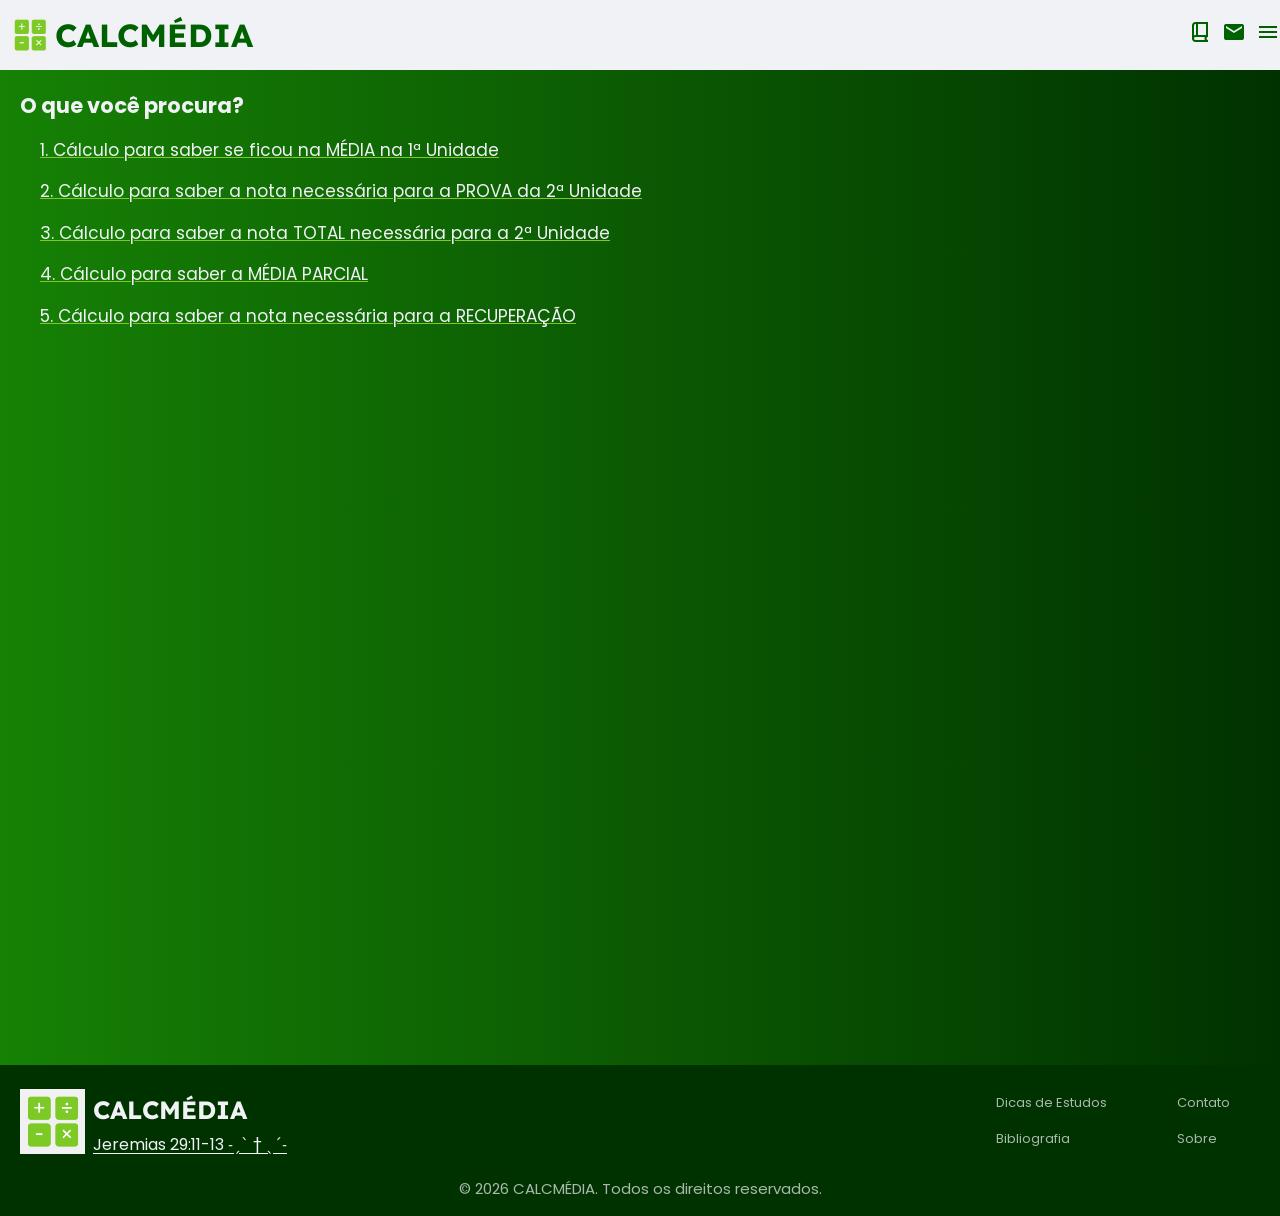
<file: index.html>
<!DOCTYPE html>
<html lang="pt-br">

<head>
    <meta charset="UTF-8">
    <meta name="viewport" content="width=device-width, initial-scale=1.0">
    <title>CALCMÉDIA</title>
    <link rel="stylesheet" href="CSS/style.css">

    <!-- Google Fonts -->
    <link rel="preconnect" href="https://fonts.googleapis.com">
    <link rel="preconnect" href="https://fonts.gstatic.com" crossorigin>
    <link href="https://fonts.googleapis.com/css2?family=Lexend:wght@700&display=swap" rel="stylesheet">
    <link
        href="https://fonts.googleapis.com/css2?family=Courier+Prime:ital,wght@0,400;0,700;1,400;1,700&family=Gabarito&family=Lato&family=Lumanosimo&family=Poppins:ital,wght@0,100;0,300;0,400;1,300&family=Ysabeau+SC:wght@500;600;700&display=swap"
        rel="stylesheet">

    <!-- Google Icons -->
    <!-- Cheio -->
    <link href="https://fonts.googleapis.com/icon?family=Material+Icons" rel="stylesheet">
    <!-- Outline-->
    <link rel="stylesheet"
        href="https://fonts.googleapis.com/css2?family=Material+Symbols+Outlined:opsz,wght,FILL,GRAD@20..48,100..700,0..1,-50..200" />

    <!-- Bootstrap -->
    <link href="https://cdn.jsdelivr.net/npm/bootstrap@5.3.8/dist/css/bootstrap.min.css" rel="stylesheet"
        integrity="sha384-sRIl4kxILFvY47J16cr9ZwB07vP4J8+LH7qKQnuqkuIAvNWLzeN8tE5YBujZqJLB" crossorigin="anonymous">
</head>

<body>
    <!-- CABEÇALHO -->
    <header class="cabecalho">
        <div class="logo-e-nomedosite">
            <img src="IMAGES/logotipo.png" class="logotipo">
            <h1 class="nomedosite">CALCMÉDIA</h1>
        </div>

        <nav>
            <ul>
                <li><a href="HTML/" class="material-symbols-outlined icons">book_2</a></li>
                <li><a href="HTML/nome" class="material-icons icons">mail</a></li>
                <li class="menu-dropdown">
                    <input type="checkbox" id="menu-toggle">

                    <label for="menu-toggle" class="material-icons icons">
                        menu
                    </label>

                    <div class="menu-dropdown-filho">
                        <label for="menu-toggle" class="material-icons botao-cancelar">
                            close
                        </label>
                        <h2 class="titulo--dropdown-menu">O que você procura?</h2>
                        <a href="./HTML/TÓPICOS/nota_1_media.html" class="topicos-menu">1. Cálculo para saber se ficou
                            na MÉDIA na 1ª Unidade</a>
                        <a href="./HTML/TÓPICOS/nota_prova.html" class="topicos-menu">2. Cálculo para a PROVA da 2ª
                            Unidade</a>
                        <a href="./HTML/TÓPICOS/nota_total.html" class="topicos-menu">3. Cálculo da nota TOTAL para a 2ª
                            Unidade</a>
                        <a href="/HTML/TÓPICOS/nota_recuperacao.html" class="topicos-menu">4. Cálculo para saber a MÉDIA
                            PARCIAL</a>
                        <a href="/HTML/TÓPICOS/nota_recuperacao.html" class="topicos-menu">5. Cálculo para a nota de
                            RECUPERAÇÃO</a>


                        </br>

                        <div class="icons-e-topicos-menu">
                            <span class="material-symbols-outlined icon_do_menu">pageview</span>
                            <a href="">Dicas de estudos</a>
                        </div>

                        <div class="icons-e-topicos-menu">
                            <span class="material-symbols-outlined icon_do_menu">book_ribbon</span>
                            <a href="">Bibliografia</a>
                        </div>


                        <div class="icons-e-topicos-menu">
                            <span class="material-symbols-outlined icon_do_menu">privacy_tip</span>
                            <a href="">Política de Privacidade</a>
                        </div>


                        <div class="icons-e-topicos-menu">
                            <span class="material-symbols-outlined icon_do_menu">call</span>
                            <a href="">Contato</a>
                        </div>

                        <div class="icons-e-topicos-menu">
                            <span class="material-symbols-outlined icon_do_menu">info</span>
                            <a href="">Sobre</a>
                        </div>
                    </div>
                </li>
            </ul>
        </nav>
    </header>
    <!-- FIM DO CABEÇALHO -->

    <p class="texto-body-titulo">O que você procura?</p>
    <div class="texto-body-titulo-ul">
        <p><a href="./HTML/TÓPICOS/nota_1_media.html" class="texto-body-topicos">1. Cálculo para saber se ficou na MÉDIA
                na 1ª Unidade</a></p>
        <p><a href="./HTML/TÓPICOS/nota_prova.html" class="texto-body-topicos">2. Cálculo para saber a nota necessária
                para a PROVA
                da 2ª Unidade</a></p>

        <p><a href="./HTML/TÓPICOS/nota_total.html" class="texto-body-topicos">3. Cálculo para saber a nota TOTAL
                necessária
                para a 2ª Unidade</a></p>
        <p><a href="" class="texto-body-topicos">4. Cálculo para saber a MÉDIA PARCIAL</a></p>
        <p><a href="./HTML/TÓPICOS/nota_recuperacao.html" class="texto-body-topicos">5. Cálculo para saber a nota
                necessária para a RECUPERAÇÃO</a></p>
    </div>

    <!-- RODAPÉ-->
    <main>
    </main>
    <footer>
        <div id="footer_content">
            <div class="logo-e-nomedosite-footer">
                <img src="IMAGES/logotipo.png" class="logotipo-footer">
                <div class="nomedosite-e-versiculo">
                    <h1 class="nomedosite-footer">CALCMÉDIA</h1>
                    <a href="https://www.bibliaon.com/versiculo/jeremias_29_11-13/" target="_blank"
                        class="versiculo">Jeremias 29:11-13 ˗ˏˋ † ˎˊ˗ </a>
                </div>
            </div>
            <div class="divs-topicos-footer">
                <div class="topicos-footer">
                    <a href="HTML/" class="topicos-footer-texto">Dicas de Estudos</a>
                    <a href="HTML/" class="topicos-footer-texto">Bibliografia</a>
                </div>
                <div class="topicos-footer">
                    <a href="HTML/" class="topicos-footer-texto">Contato</a>
                    <a href="HTML/" class="topicos-footer-texto">Sobre</a>
                </div>
            </div>
        </div>

        <div class="footer-copyright">
            <center>
                <span class="footer-copyright-texto">&#169 2026 CALCMÉDIA.
                    Todos os direitos reservados.
                </span>
            </center>
        </div>

    </footer>
</body>

</html>
</file>
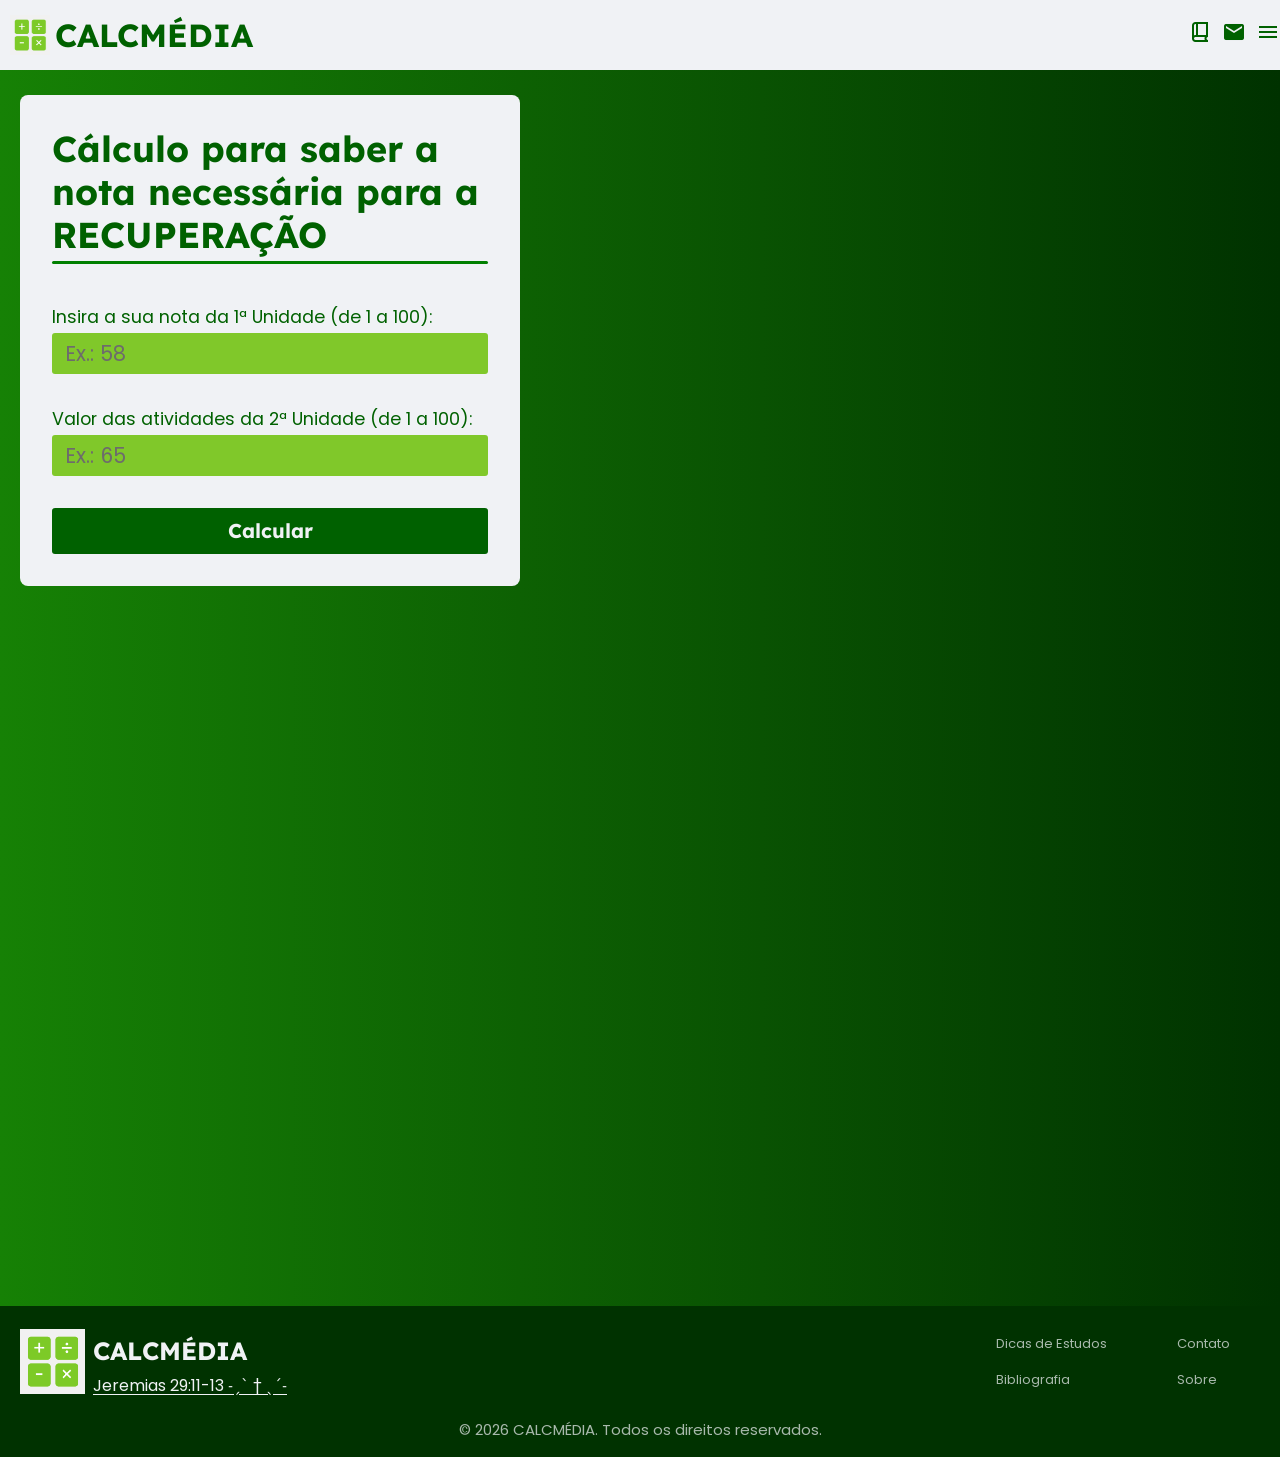
<file: HTML/TÓPICOS/nota_recuperacao.html>
<!DOCTYPE html>
<html lang="pt-br">

<head>
    <meta charset="UTF-8">
    <meta name="viewport" content="width=device-width, initial-scale=1.0">
    <title>Cálculo para saber a nota necessária para a RECUPERAÇÃO</title>
    <link rel="stylesheet" href="../../CSS/TÓPICOS/nota_recuperacao.css">

    <!-- Google Fonts -->
    <link rel="preconnect" href="https://fonts.googleapis.com">
    <link rel="preconnect" href="https://fonts.gstatic.com" crossorigin>
    <link href="https://fonts.googleapis.com/css2?family=Lexend:wght@700&display=swap" rel="stylesheet">
    <link
        href="https://fonts.googleapis.com/css2?family=Courier+Prime:ital,wght@0,400;0,700;1,400;1,700&family=Gabarito&family=Lato&family=Lumanosimo&family=Poppins:ital,wght@0,100;0,300;0,400;1,300&family=Ysabeau+SC:wght@500;600;700&display=swap"
        rel="stylesheet">

    <!-- Google Icons -->
    <!-- Cheio -->
    <link href="https://fonts.googleapis.com/icon?family=Material+Icons" rel="stylesheet">
    <!-- Outline-->
    <link rel="stylesheet"
        href="https://fonts.googleapis.com/css2?family=Material+Symbols+Outlined:opsz,wght,FILL,GRAD@20..48,100..700,0..1,-50..200" />

    <!-- Bootstrap -->
    <link href="https://cdn.jsdelivr.net/npm/bootstrap@5.3.8/dist/css/bootstrap.min.css" rel="stylesheet"
        integrity="sha384-sRIl4kxILFvY47J16cr9ZwB07vP4J8+LH7qKQnuqkuIAvNWLzeN8tE5YBujZqJLB" crossorigin="anonymous">
</head>

<body>
    <!-- CABEÇALHO -->
    <header class="cabecalho">
        <div class="logo-e-nomedosite">
            <a href="../../index.html" class="link-para-home"><img src="../../IMAGES/logotipo.png" class="logotipo"></a>
            <a href="../../index.html" class="link-para-home">
                <h1 class="nomedosite">CALCMÉDIA</h1>
            </a>
        </div>

        <nav>
            <ul>
                <li><a href="HTML/" class="material-symbols-outlined icons">book_2</a></li>
                <li><a href="HTML/nome" class="material-icons icons">mail</a></li>
                <li class="menu-dropdown">
                    <input type="checkbox" id="menu-toggle">

                    <label for="menu-toggle" class="material-icons icons">
                        menu
                    </label>

                    <div class="menu-dropdown-filho">
                        <label for="menu-toggle" class="material-icons botao-cancelar">
                            close
                        </label>
                        <h2 class="titulo--dropdown-menu">O que você procura?</h2>
                        <a href="/HTML/nota_total.html" class="topicos-menu">1. Cálculo para saber se ficou na MÉDIA na
                            1ª Unidade</a>
                        <a href="/HTML/nota_prova.html" class="topicos-menu">2. Cálculo para a PROVA da 2ª Unidade</a>
                        <a href="/HTML/nota_recuperacao.html" class="topicos-menu">3. Cálculo da nota TOTAL para a 2ª
                            Unidade</a>
                        <a href="/HTML/nota_1_media.html" class="topicos-menu">4. Cálculo para saber a MÉDIA PARCIAL</a>
                        <a href="/HTML/nota_1_media.html" class="topicos-menu">5. Cálculo para a nota de RECUPERAÇÃO</a>

                        </br>

                        <div class="icons-e-topicos-menu">
                            <span class="material-symbols-outlined icon_do_menu">pageview</span>
                            <a href="">Dicas de estudos</a>
                        </div>

                        <div class="icons-e-topicos-menu">
                            <span class="material-symbols-outlined icon_do_menu">book_ribbon</span>
                            <a href="">Bibliografia</a>
                        </div>


                        <div class="icons-e-topicos-menu">
                            <span class="material-symbols-outlined icon_do_menu">privacy_tip</span>
                            <a href="">Política de Privacidade</a>
                        </div>


                        <div class="icons-e-topicos-menu">
                            <span class="material-symbols-outlined icon_do_menu">call</span>
                            <a href="">Contato</a>
                        </div>

                        <div class="icons-e-topicos-menu">
                            <span class="material-symbols-outlined icon_do_menu">info</span>
                            <a href="">Sobre</a>
                        </div>
                    </div>
                </li>
            </ul>
        </nav>
    </header>
    <!-- FIM DO CABEÇALHO -->

    <div id="container">
        <div id="calculator">
            <form id="form">
                <h1 id="title">Cálculo para saber a nota necessária para a RECUPERAÇÃO</h1>

                <div class="input-box">
                    <label for="nota_atividade">
                        Insira a sua nota da 1ª Unidade (de 1 a 100):
                    </label>
                    <div class="input-field">
                        <input type="number" placeholder="Ex.: 58" id="nota_atividade" required>
                    </div>
                </div>

                <div class="input-box">
                    <label for="nota_prova">
                        Valor das atividades da 2ª Unidade (de 1 a 100):
                    </label>
                    <div class="input-field">
                        <input type="number" placeholder="Ex.: 65" id="nota_prova" required>
                    </div>
                </div>

                <button id="calculate">
                    Calcular
                </button>
            </form>
            <div id="infos" class="hidden">
                <div id="result">
                    <div id="resultado_texto">
                        <span id="value"></span>
                        <span>Nota necessária</span>
                    </div>
                    <div id="description">
                        <span></span>

                    </div>
                </div>

                <div id="more-info">
                    <p>Cálculo -> Média Parcial: [(4xN1)+(6xN2)]/10</p>
                    <p>Nota de Recuperação: 12 - Média Parcial</p>
                </div>

            </div>
        </div>
    </div>
    <script src="../../JS/TÓPICOS/script.js"> /* Chamamento do arquivo JS*/</script>


    <!-- RODAPÉ-->
    <main>
    </main>
    <footer>
        <div id="footer_content">
            <div class="logo-e-nomedosite-footer">
                <img src="../../IMAGES/logotipo.png" class="logotipo-footer">
                <div class="nomedosite-e-versiculo">
                    <h1 class="nomedosite-footer">CALCMÉDIA</h1>
                    <a href="https://www.bibliaon.com/versiculo/jeremias_29_11-13/" target="_blank"
                        class="versiculo">Jeremias 29:11-13 ˗ˏˋ † ˎˊ˗ </a>
                </div>
            </div>
            <div class="divs-topicos-footer">
                <div class="topicos-footer">
                    <a href="HTML/" class="topicos-footer-texto">Dicas de Estudos</a>
                    <a href="HTML/" class="topicos-footer-texto">Bibliografia</a>
                </div>
                <div class="topicos-footer">
                    <a href="HTML/" class="topicos-footer-texto">Contato</a>
                    <a href="HTML/" class="topicos-footer-texto">Sobre</a>
                </div>
            </div>
        </div>

        <div class="footer-copyright">
            <center>
                <span class="footer-copyright-texto">&#169 2026 CALCMÉDIA.
                    Todos os direitos reservados.
                </span>
            </center>
        </div>

    </footer>
</body>

</html>
</file>
<file: CSS/style.css>
* {
    margin: 0;
    padding: 0;
    box-sizing: border-box;
    font-family: Poppins, Arial, Helvetica, sans-serif;
}

:root {
    --branco: #f0f2f5;
    --body-verde-claro: #80c82a;
    --body-verde-escuro: #006100;
    --fundo-verde-claro: #168105;
    --fundo-verde-escuro: #003200;
}

body {
    background-image: linear-gradient(to right, var(--fundo-verde-claro), var(--fundo-verde-escuro));
}

/* CABEÇALHO */
.cabecalho {
    display: flex;
    justify-content: space-between;
    align-items: center;
    height: 70px;
    background-color: var(--branco);
    padding-left: 10px;
}

.cabecalho nav ul {
    list-style: none;
    padding: 0;
    margin: 0;
    display: flex;
    align-items: center;
    gap: 10px;
}

.cabecalho nav li {
    align-items: center;
}

.logo-e-nomedosite {
    display: flex;
    align-items: center;
}

.logotipo {
    height: auto;
    width: 40px;
}

.nomedosite {
    margin: 0;
    padding: 0;
    font-family: 'Lexend', Arial, Helvetica, sans-serif;
    font-weight: 700;
    font-size: 32px;
    padding-left: 5px;
    color: var(--body-verde-escuro);
}

nav a {
    text-decoration: none;
}

.icons {
    color: var(--body-verde-escuro);
    cursor: pointer;
    font-size: 32px;
}

.menu-dropdown {
    position: relative;
}

.topicos-menu {
    font-family: Poppins, Helvetica, sans-serif;
    color: var(--branco);
    padding-top: 5px;
}

.botao-cancelar {
    padding-top: 10px;
    padding-bottom: 10px;
    color: var(--branco);
    text-align: right;
}

.titulo--dropdown-menu {
    color: var(--branco);
    font-size: 25px;
    font-family: Poppins, Helvetica, sans-serif;
    font-weight: 800;
}

.menu-dropdown-filho {
    position: fixed;
    top: 0;
    right: 0;
    height: 100vh;
    width: 400px;
    text-align: left;
    padding-left: 20px;
    padding-right: 20px;
    padding-bottom: 20px;
    background-color: var(--body-verde-escuro);
    z-index: 1000;

    transform: translateX(100%);
    transition: 0.25s ease;
    pointer-events: none;
}

#menu-toggle {
    position: absolute !important;
    opacity: 0 !important;
    width: 0 !important;
    height: 0 !important;
    pointer-events: none !important;
}

.menu-dropdown-filho .topicos-menu:hover {
    background-color: var(--fundo-verde-claro);
}

.menu-dropdown-filho a {
    display: block;
    color: var(--branco);
}

.icons-e-topicos-menu {
    display: flex;
    padding-top: 7px;

}

.icon_do_menu {
    color: var(--branco);
    padding-right: 5px;
}

.botao-cancelar {
    font-size: 40px;
    z-index: 10000;
    position: relative;
    cursor: pointer;
    text-align: left;
}

#menu-toggle:checked~.menu-dropdown-filho {
    transform: translateX(0);
    pointer-events: auto;
}

.menu-dropdown-filho {
    transform: translateX(100%);
    pointer-events: none;
}

#menu-toggle:checked~.menu-dropdown-filho {
    transform: translateX(0);
    pointer-events: auto;
}

/* BODY */
.texto-body-titulo {
    font-family: Poppins, Arial, Helvetica, sans-serif;
    color: var(--branco);
    font-size: 21px;
    font-weight: 700;
    padding-left: 20px;
    padding-top: 20px;
}

.texto-body-titulo-ul {
    padding-left: 40px;
    padding-right: 40px;
    color: var(--branco);
}

.texto-body-topicos {
    font-family: Poppins, Arial, Helvetica, sans-serif;
    color: var(--branco);
    font-size: 17px;
    text-decoration: underline;
    text-decoration-color: var(--body-verde-claro);
    text-decoration-thickness: 1px;
}

/* RODAPÉ */
main {
    height: 80vh;
    /* O que faz ficar lá embaixo */
}

footer {
    width: 100%;
    color: var(--body-verde-escuro);
}

#footer_content {
    background-color: var(--fundo-verde-escuro);
    display: flex;
    padding: 20px;
    justify-content: space-between;
}

#footer_contacts h1 {
    margin-bottom: 0.75rem;
}

#footer-list {
    display: flex;
    text-decoration: none;
    gap: 0.75;
    list-style: none;
}

.logo-e-nomedosite-footer {
    display: flex;
    align-items: center;
}

.logotipo-footer {
    height: auto;
    width: 70px;
    padding-right: 5px;
}

.nomedosite-footer {
    font-family: 'Lexend', Arial, Helvetica, sans-serif;
    font-weight: 700;
    font-size: 25px;
    color: var(--branco);
    padding-top: 10px;
}

.nomedosite-e-versiculo {
    display: block;
    padding-left: 3px;
}

.versiculo {
    font-family: Poppins, Arial, Helvetica, sans-serif;
    color: var(--body-verde-escuro);
    color: var(--branco);
    text-underline-offset: 2.5px;
    text-decoration-color: var(--branco);
}

.divs-topicos-footer {
    display: flex;
}

.topicos-footer {
    display: grid;
    align-items: center;
    padding-left: 40px;
    padding-right: 30px;
}

.topicos-footer-texto {
    color: var(--branco);
    font-family: Poppins, Arial, Helvetica, sans-serif;
    font-size: 13px;
    opacity: 70%;
    text-decoration: none;
}

.footer-copyright {
    text-align: center;
    background-color: var(--fundo-verde-escuro);
    padding-bottom: 15px;
}

.footer-copyright-texto {
    color: var(--branco);
    opacity: 70%;
    font-size: 15px;
}

/* RESPONSIVIDADE */
/* BODY */ 
@media screen and (max-width: 320px) {
    .menu-dropdown-filho {
        width: 90%;
    }
}

/* RODAPÉ */ 
@media screen and (max-width: 800px) {
    #footer_content {
        display: block;
    }
    .logo-e-nomedosite-footer{
        opacity: 90%;
    }
    .logo-e-nomedosite-footer{
        padding-left: 4px;
        padding-top: 4px;
    }

    .divs-topicos-footer {
        justify-content: space-between;
    }

    .topicos-footer {
        padding-left: 4px;
        padding-top: 30px;
        font-size: 20%;
    }

    .topicos-footer-texto {
        padding-bottom: 20px;
    }

    .footer-copyright span {
        font-size: 80%;
    }
}
</file>
<file: CSS/TÓPICOS/nota_recuperacao.css>
* {
    margin: 0;
    padding: 0;
    box-sizing: border-box;
    font-family: Poppins, Arial, Helvetica, sans-serif;
}

:root {
    --branco: #f0f2f5;
    --body-verde-claro: #80c82a;
    --body-verde-escuro: #006100;
    --fundo-verde-claro: #168105;
    --fundo-verde-escuro: #003200;
}

/* PRINCIPAL */
/* CABEÇALHO */
.cabecalho {
    display: flex;
    justify-content: space-between;
    align-items: center;
    height: 70px;
    background-color: var(--branco);
    padding-left: 10px;
}

.cabecalho nav ul {
    list-style: none;
    padding: 0;
    margin: 0;
    display: flex;
    align-items: center;
    gap: 10px;
}

.cabecalho nav li {
    align-items: center;
}

.logo-e-nomedosite {
    display: flex;
    align-items: center;
}

.logotipo {
    height: auto;
    width: 40px;
}

.nomedosite {
    margin: 0;
    padding: 0;
    font-family: 'Lexend', Arial, Helvetica, sans-serif;
    font-weight: 700;
    font-size: 32px;
    padding-left: 5px;
    color: var(--body-verde-escuro);
}

nav a {
    text-decoration: none;
}

.icons {
    color: var(--body-verde-escuro);
    cursor: pointer;
    font-size: 32px;
}

.menu-dropdown {
    position: relative;
}

.topicos-menu {
    font-family: Poppins, Helvetica, sans-serif;
    color: var(--branco);
    padding-top: 5px;
}

.botao-cancelar {
    padding-top: 10px;
    padding-bottom: 10px;
    color: var(--branco);
    text-align: right;
}

.titulo--dropdown-menu {
    color: var(--branco);
    font-size: 25px;
    font-family: Poppins, Helvetica, sans-serif;
    font-weight: 800;
}

.menu-dropdown-filho {
    position: fixed;
    top: 0;
    right: 0;
    height: 100vh;
    width: 400px;
    text-align: left;
    padding-left: 20px;
    padding-right: 20px;
    padding-bottom: 20px;
    background-color: var(--body-verde-escuro);
    z-index: 1000;

    transform: translateX(100%);
    transition: 0.25s ease;
    pointer-events: none;
}

#menu-toggle {
    position: absolute !important;
    opacity: 0 !important;
    width: 0 !important;
    height: 0 !important;
    pointer-events: none !important;
}

.menu-dropdown-filho .topicos-menu:hover {
    background-color: var(--fundo-verde-claro);
}

.menu-dropdown-filho a {
    display: block;
    color: var(--branco);
}

.icons-e-topicos-menu {
    display: flex;
    padding-top: 7px;
}

.icon_do_menu {
    color: var(--branco);
    padding-right: 5px;
}

.botao-cancelar {
    font-size: 40px;
    z-index: 10000;
    position: relative;
    cursor: pointer;
    text-align: left;
}

#menu-toggle:checked~.menu-dropdown-filho {
    transform: translateX(0);
    pointer-events: auto;
}

.menu-dropdown-filho {
    transform: translateX(100%);
    pointer-events: none;
}

#menu-toggle:checked~.menu-dropdown-filho {
    transform: translateX(0);
    pointer-events: auto;
}

/* BODY */
.texto-body-titulo {
    font-family: Poppins, Arial, Helvetica, sans-serif;
    color: var(--branco);
    font-size: 21px;
    font-weight: 700;
    padding-left: 20px;
    padding-top: 20px;
}

.texto-body-titulo-ul {
    padding-left: 40px;
    color: var(--branco);
}

.texto-body-topicos {
    font-family: Poppins, Arial, Helvetica, sans-serif;
    color: var(--branco);
    font-size: 17px;
    text-decoration: underline;
    text-decoration-color: var(--body-verde-claro);
    text-decoration-thickness: 1px;
}

/* RODAPÉ */
main {
    height: 80vh;
    /* O que faz ficar lá embaixo */
}

footer {
    width: 100%;
    color: var(--body-verde-escuro);
}

#footer_content {
    background-color: var(--fundo-verde-escuro);
    display: flex;
    padding: 20px;
    justify-content: space-between;
}

#footer_contacts h1 {
    margin-bottom: 0.75rem;
}

#footer-list {
    display: flex;
    text-decoration: none;
    gap: 0.75;
    list-style: none;
}

.logo-e-nomedosite-footer {
    display: flex;
    align-items: center;
}

.logotipo-footer {
    height: auto;
    width: 70px;
    padding-right: 5px;
}

.nomedosite-footer {
    font-family: 'Lexend', Arial, Helvetica, sans-serif;
    font-weight: 700;
    font-size: 25px;
    color: var(--branco);
    padding-top: 10px;
}

.nomedosite-e-versiculo {
    display: block;
    padding-left: 3px;
}

.versiculo {
    font-family: Poppins, Arial, Helvetica, sans-serif;
    color: var(--body-verde-escuro);
    color: var(--branco);
    text-underline-offset: 2.5px;
    text-decoration-color: var(--branco);
}

.divs-topicos-footer {
    display: flex;
}

.topicos-footer {
    display: grid;
    align-items: center;
    padding-left: 40px;
    padding-right: 30px;
}

.topicos-footer-texto {
    color: var(--branco);
    font-family: Poppins, Arial, Helvetica, sans-serif;
    font-size: 13px;
    opacity: 70%;
    text-decoration: none;
}

.footer-copyright {
    text-align: center;
    background-color: var(--fundo-verde-escuro);
    padding-bottom: 15px;
}

.footer-copyright-texto {
    color: var(--branco);
    opacity: 70%;
    font-size: 15px;
}

/* RESPONSIVIDADE */
/* BODY */
@media screen and (max-width: 450px) {
    .menu-dropdown-filho {
        width: 90%;
    }
}

/* RODAPÉ */
@media screen and (max-width: 800px) {
    #footer_content {
        display: block;
    }

    .logo-e-nomedosite-footer {
        opacity: 90%;
    }

    .logo-e-nomedosite-footer {
        padding-left: 4px;
        padding-top: 4px;
    }

    .divs-topicos-footer {
        justify-content: space-between;
    }

    .topicos-footer {
        padding-left: 4px;
        padding-top: 30px;
        font-size: 20%;
    }

    .topicos-footer-texto {
        padding-bottom: 20px;
    }

    .footer-copyright span {
        font-size: 80%;
    }
}



/* TÓPICO */
.link-para-home {
    text-decoration: none;
}

/* Calculadora */
@import url('https://fonts.googleapis.com/css2?family=Poppins:ital,wght@0,100;0,200;0,300;0,400;0,500;0,600;0,700;0,800;0,900;1,100;1,200;1,300;1,400;1,500;1,600;1,700;1,800;1,900&display=swap');

body {
    background-image: linear-gradient(to right, var(--fundo-verde-claro), var(--fundo-verde-escuro));
    font-family: "Lexend", sans-serif;
}

#container {
    display: flex;
    align-items: center;
    gap: 3.5rem;

    margin-left: 20px;
    margin-right: 20px;

}

#calculator {
    display: flex;
    flex-direction: column;
    gap: 2rem;
    padding: 2rem;
    background-color: var(--branco);
    border-radius: 8px;
    width: 500px;
    margin-top: 25px;
}

#form {
    display: flex;
    flex-direction: column;
    gap: 2rem;
    color: var(--body-verde-escuro);
}

#title {
    font-family: "Lexend", sans-serif;
    font-size: 2.25rem;
    font-weight: bold;
    position: relative;
    padding-bottom: 7px;
}

#title::after {
    position: absolute;
    content: '';
    background-color: green;
    width: 100%;
    height: 3px;
    bottom: 0;
    left: 0;
    border-radius: 3px;
}

.input-box {
    font-size: 1.1rem;
    color: var(--body-verde-escuro);
}

.input-field {
    display: flex;
    align-items: center;
    justify-content: space-between;
    background-color: var(--body-verde-claro);
    padding: 0.3rem;
    border-radius: 3px;
    margin-top: 3px;
    font-weight: bold;
    font-family: "Lexend", sans-serif;
}

.input-field span {
    color: var(--branco);
    font-size: 1.3rem;
    padding: 0.6rem 1rem;
}

.input-field input {
    background-color: transparent;
    border: none;
    width: 100%;
    font-size: 1.3rem;
    color: var(--branco);
    padding: 0 0.5rem;
}

.input-field input::-webkit-inner-spin-button,
.input-field input::-webkit-outer-spin-button {
    appearance: none;
}

#calculate {
    border: none;
    font-size: 1.25rem;
    font-weight: bold;
    background-color: var(--body-verde-escuro);
    color: var(--branco);
    padding: 0.5rem 0;
    border-radius: 3px;
    cursor: pointer;
    font-family: "Lexend", sans-serif;
}

#result {
    display: flex;
    gap: 2rem;
    align-items: center;
    border-top: 1px solid #a5a5a5;
    padding: 0.75rem 0;
}

#resultado_texto {
    display: flex;
    align-items: center;
    flex-direction: column;
    font-size: 2.25rem;
}

#resultado_texto span:last-child {
    font-size: 0.875rem;
    color: rgb(58, 58, 58);
}

#description {
    width: 15.5rem;
    color: var(--body-verde-escuro);
}

#more-info {
    border-top: 1px solid #a5a5a5;
    padding-top: 1.5rem;
}

#more-info p {
    color: rgb(58, 58, 58);
    display: flex;
    justify-content: center;
    align-items: center;
    gap: 0.6rem;
    font-size: 0.875rem;
    text-decoration: none;
}

input::placeholder {
    color: rgb(109, 108, 108);
    font-family: Poppins, Arial, Helvetica, sans-serif;
}

.hidden {
    display: none;
}

.normal {
    color: rgb(0, 180, 0);
}

.attention {
    color: rgb(204, 0, 0);
}

@media screen and (max-width: 500px) {
    #container {
        max-width: 500px;
        height: 100%;
        padding-top: 0px;
        margin-left: 20px;
        margin-right: 20px;
    }

    #calculator {
        width: 100%;
        max-width: 500px;
        height: 100%;
    }
}
</file>
